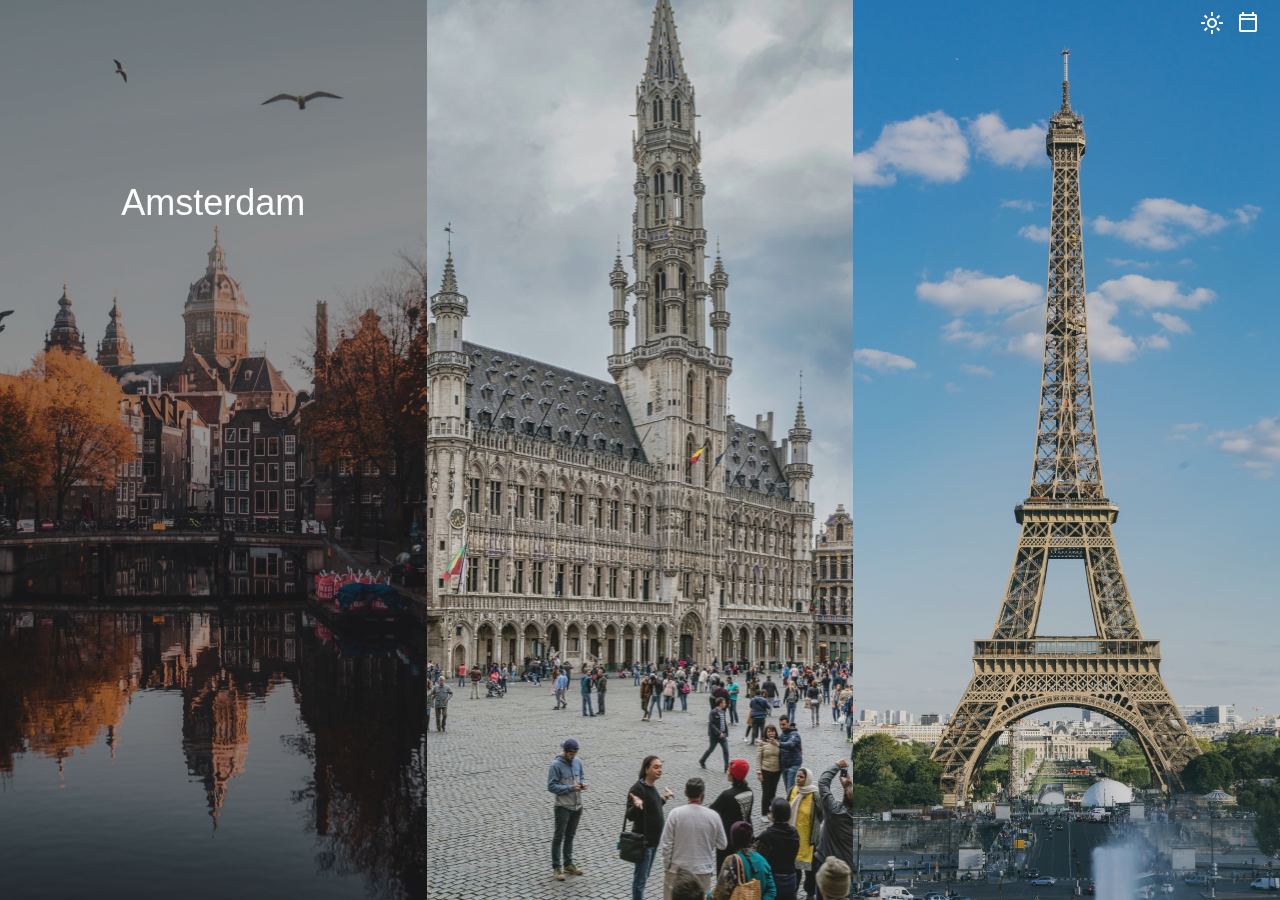
<file: index.html>
<!DOCTYPE html>
<html>
  <head>
    <title>Europe Trip</title>
    <link rel="icon" type="image/png" href="images/plane.png">
    <link rel="stylesheet" type="text/css" href="style.css">
    <link rel="stylesheet" href="https://fonts.googleapis.com/css2?family=Material+Symbols+Outlined:opsz,wght,FILL,GRAD@20..48,100..700,0..1,-50..200" />
  </head>
  <body>
    <a href="cal.html" id="cal-button">
    <span class="material-symbols-outlined">
        calendar_today
    </span>
    </a>
    <button id="night-mode-button">
      <span class="material-symbols-outlined">
        light_mode
      </span>
    </button>
    <div id="image-container">
      <div class="image" data-day="images/amsterdamday.jpg" data-night="images/amsterdamnight.jpg">
        <a href="amsterdam.html"><div class="city-name">Amsterdam</div></a>
      </div>
      <div class="image" data-day="images/brusselsday.jpg" data-night="images/brusselsnight.jpg">
        <a href="brussels.html"><div class="city-name">Brussels</div></a>
      </div>
      <div class="image" data-day="images/parisday.jpg" data-night="images/parisnight.jpg">
        <a href="paris.html"><div class="city-name">Paris</div></a>
      </div>
    </div>
    <div id="countdown"></div>
    <script src="script.js"></script>
  </body>
</html>
</file>
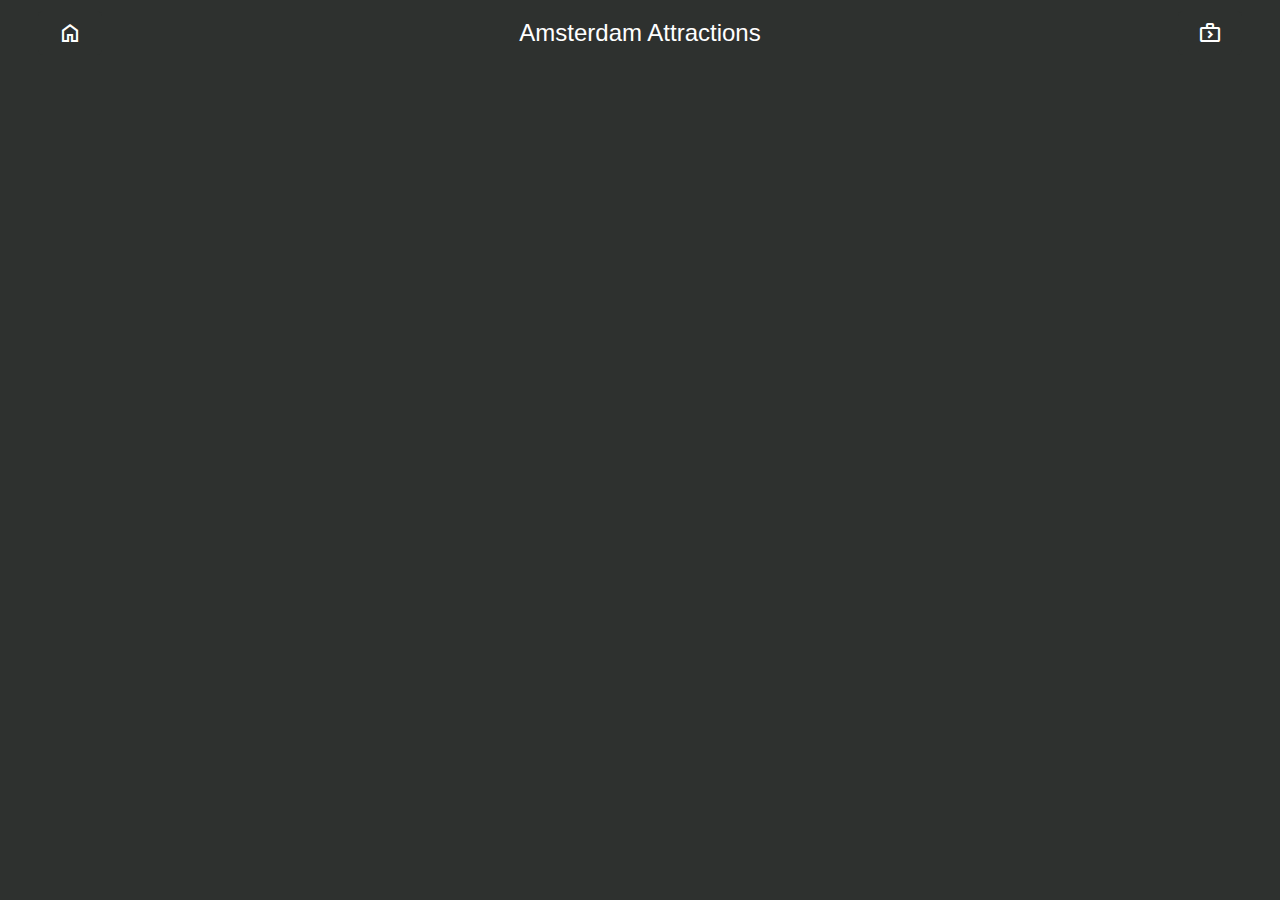
<file: amsterdam.html>
<style>
    body {
        display: flex;
        flex-direction: column;
        height: 98vh;
        background-color: #2e312f;
    }
    
    header {
        display: flex;
        justify-content: space-between;
        align-items: center;
        padding: 0 30px;
        height: 50px;
        background-color: #2e312f;
        color: #fff;
    }
    
    .btn {
        display: inline-block;
        padding: 10px 20px;
        background-color: #2e312f;
        color: #fff;
        text-decoration: none;
        border-radius: 5px;
        font-weight: bold;
        transition: all 0.2s ease-in-out;
    }
    
    .btn:hover {
        background-color: #2894d8;
        color: #fff;
    }
    
    iframe {
        flex-grow: 1;
        width: 100%;
        border: none;
    }
    
    .header-title {
    font-family: Helvetica, sans-serif;
    font-size: 24px;
    color: #fff;
    }

</style>

<head>
    <title>Amsterdam</title>
    <link rel="icon" type="image/png" href="images/map.png">
    <link rel="stylesheet" href="https://fonts.googleapis.com/css2?family=Material+Symbols+Outlined:opsz,wght,FILL,GRAD@20..48,100..700,0..1,-50..200" />
</head>

<body>
    <header>
        <a href="index.html" class="btn">
            <span class="material-symbols-outlined">
                home
            </span>
        </a>
        <div class="header-title">
            Amsterdam Attractions
        </div>
        <a href="brussels.html" class="btn">
            <span class="material-symbols-outlined">
                next_week
            </span>
        </a>
    </header>
    
    <iframe src="https://www.google.com/maps/d/u/1/embed?mid=1JAIQW1IThHa-FNE111A00H6KJyLe4cM&ehbc=2E312F"></iframe>
</body>
</file>
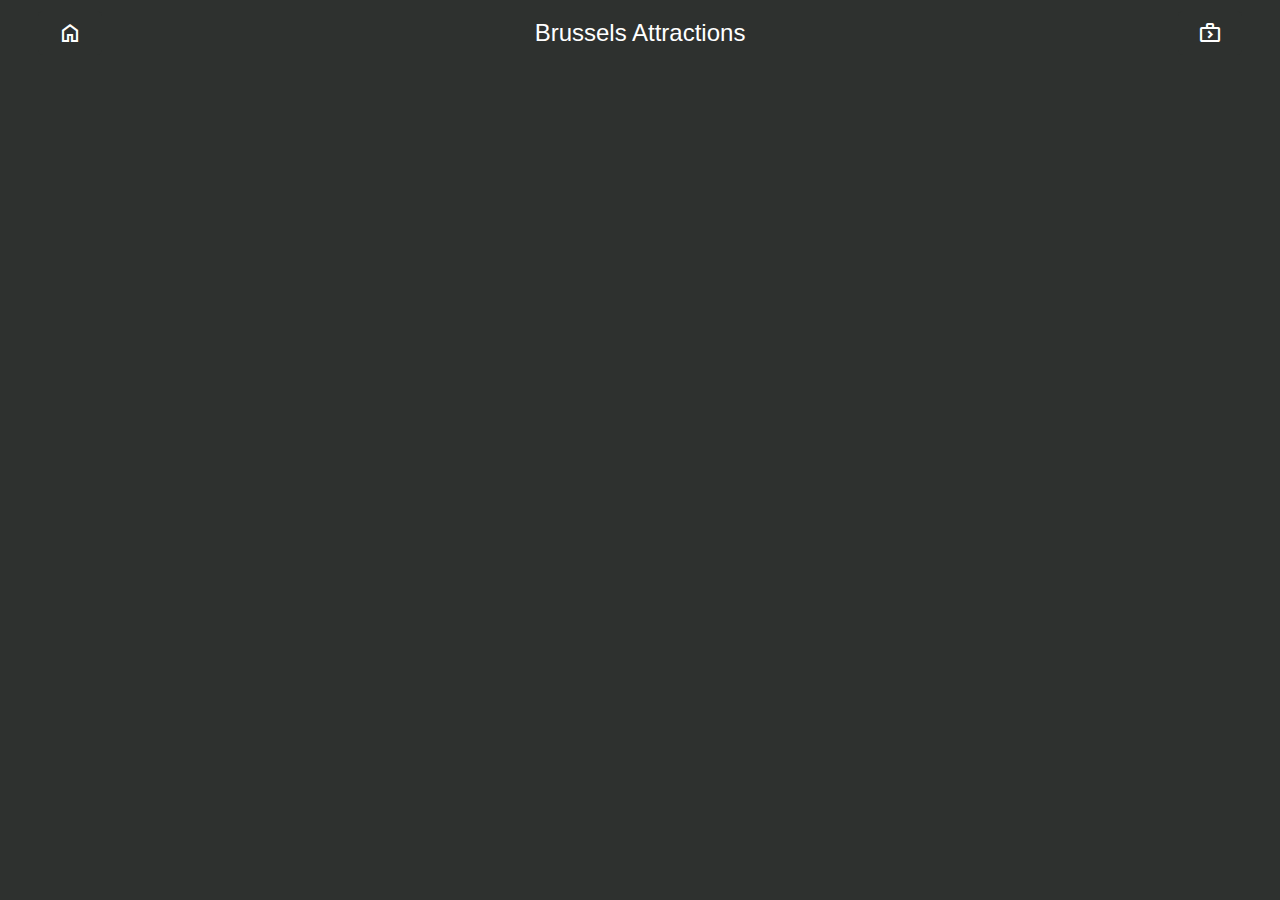
<file: brussels.html>
<style>
    body {
        display: flex;
        flex-direction: column;
        height: 98vh;
        background-color: #2e312f;
    }
    
    header {
        display: flex;
        justify-content: space-between;
        align-items: center;
        padding: 0 30px;
        height: 50px;
        background-color: #2e312f;
        color: #fff;
    }
    
    .btn {
        display: inline-block;
        padding: 10px 20px;
        background-color: #2e312f;
        color: #fff;
        text-decoration: none;
        border-radius: 5px;
        font-weight: bold;
        transition: all 0.2s ease-in-out;
    }
    
    .btn:hover {
        background-color: #2e312f;
        color: dodgerblue;
    }
    
    iframe {
        flex-grow: 1;
        width: 100%;
        border: none;
    }
    
    .header-title {
    font-family: Helvetica, sans-serif;
    font-size: 24px;
    color: #fff;
    }

</style>

<head>
    <title>Brussels</title>
    <link rel="icon" type="image/png" href="images/map.png">
    <link rel="stylesheet" href="https://fonts.googleapis.com/css2?family=Material+Symbols+Outlined:opsz,wght,FILL,GRAD@20..48,100..700,0..1,-50..200" />
</head>

<body>
    <header>
        <a href="index.html" class="btn">
            <span class="material-symbols-outlined">
                home
            </span>
        </a>
        <div class="header-title">
            Brussels Attractions
        </div>
        <a href="paris.html" class="btn">
            <span class="material-symbols-outlined">
                next_week
            </span>
        </a>
    </header>
    
    <iframe src="https://www.google.com/maps/d/u/1/embed?mid=1jWyklDWfeKhR5JiTvxRVPIODYDD7m_4&ehbc=2E312F"></iframe>
</body>
</file>
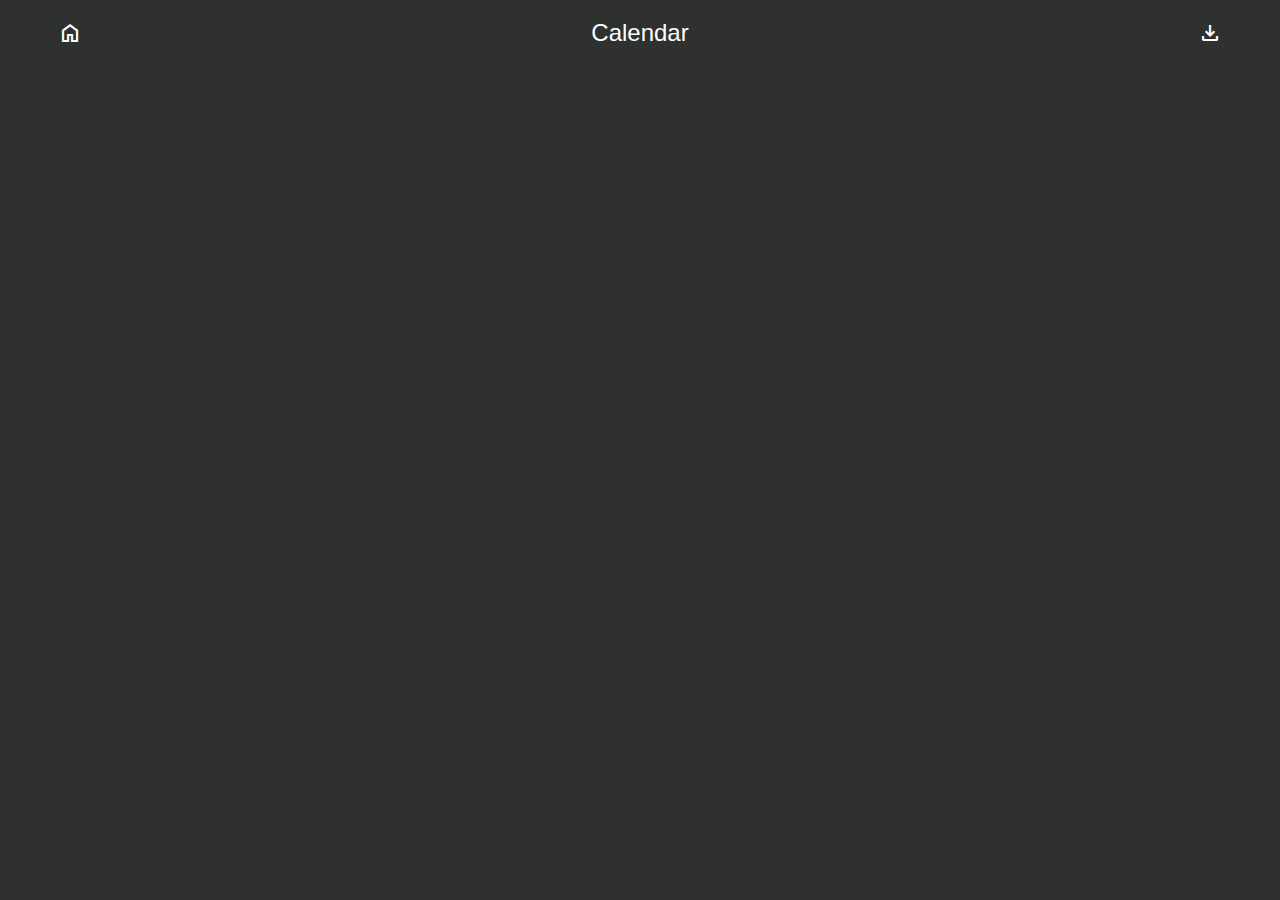
<file: cal.html>
<style>
    body {
        display: flex;
        flex-direction: column;
        height: 98vh;
        background-color: #2e312f;
    }
    
    header {
        display: flex;
        justify-content: space-between;
        align-items: center;
        padding: 0 30px;
        height: 50px;
        background-color: #2e312f;
        color: #fff;
    }
    
    .btn {
        display: inline-block;
        padding: 10px 20px;
        background-color: #2e312f;
        color: #fff;
        text-decoration: none;
        border-radius: 5px;
        font-weight: bold;
        transition: all 0.2s ease-in-out;
    }
    
    .btn:hover {
        background-color: #2e312f;
        color: dodgerblue;
    }
    
    iframe {
        flex-grow: 1;
        width: 100%;
        border: none;
    }
    
    .header-title {
    font-family: Helvetica, sans-serif;
    font-size: 24px;
    color: #fff;
    }

</style>

<head>
    <title>Brussels</title>
    <link rel="icon" type="image/png" href="images/map.png">
    <link rel="stylesheet" href="https://fonts.googleapis.com/css2?family=Material+Symbols+Outlined:opsz,wght,FILL,GRAD@20..48,100..700,0..1,-50..200" />
</head>

<body>
    <header>
        <a href="index.html" class="btn">
            <span class="material-symbols-outlined">
                home
            </span>
        </a>
        <div class="header-title">
            Calendar
        </div>
        <a href="https://calendar.google.com/calendar/ical/4209ff7ff8cfe31c4fe63f533200e37b2d75dde8f75b86e1877e7a1cb2bd5dc0%40group.calendar.google.com/public/basic.ics" class="btn">
            <span class="material-symbols-outlined">
                download
            </span>
        </a>
    </header>
    
    <iframe src="https://calendar.google.com/calendar/embed?height=600&wkst=7&bgcolor=%23ffffff&ctz=Europe%2FBrussels&mode=WEEK&dates=20230429/20230506&showCalendars=0&showNav=0&showPrint=0&showTabs=0&showTitle=0&showDate=0&src=NDIwOWZmN2ZmOGNmZTMxYzRmZTYzZjUzMzIwMGUzN2IyZDc1ZGRlOGY3NWI4NmUxODc3ZTdhMWNiMmJkNWRjMEBncm91cC5jYWxlbmRhci5nb29nbGUuY29t&color=%23616161" style="border-width:0" frameborder="0" scrolling="no"></iframe>
</body>
</file>
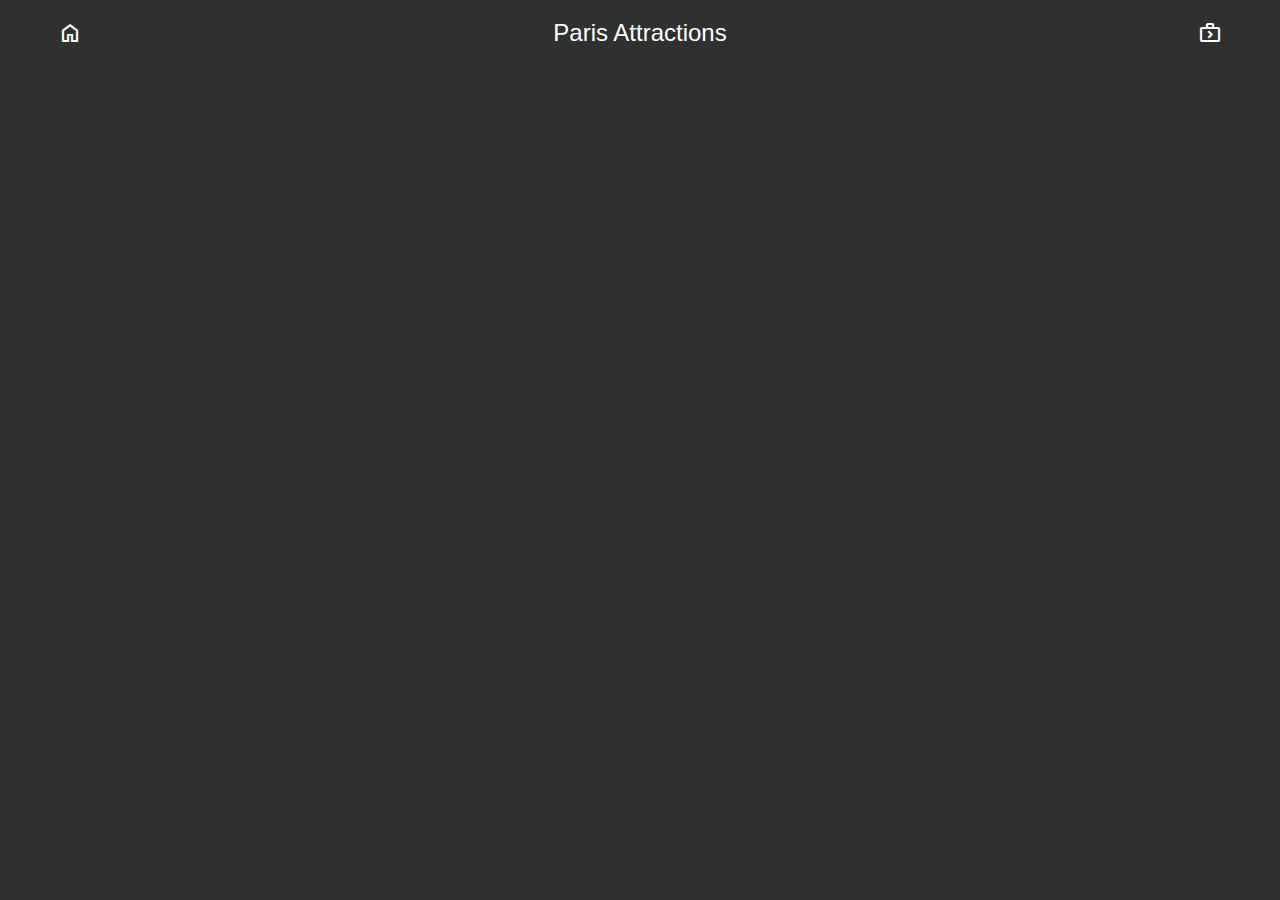
<file: paris.html>
<style>
    body {
        display: flex;
        flex-direction: column;
        height: 98vh;
        background-color: #2e312f;
    }
    
    header {
        display: flex;
        justify-content: space-between;
        align-items: center;
        padding: 0 30px;
        height: 50px;
        background-color: #2e312f;
        color: #fff;
    }
    
    .btn {
        display: inline-block;
        padding: 10px 20px;
        background-color: #2e312f;
        color: #fff;
        text-decoration: none;
        border-radius: 5px;
        font-weight: bold;
        transition: all 0.2s ease-in-out;
    }
    
    .btn:hover {
        background-color: #2e312f;
        color: dodgerblue;
    }
    
    iframe {
        flex-grow: 1;
        width: 100%;
        border: none;
    }
    
    .header-title {
    font-family: Helvetica, sans-serif;
    font-size: 24px;
    color: #fff;
    }

</style>

<head>
    <title>Paris</title>
    <link rel="icon" type="image/png" href="images/map.png">
    <link rel="stylesheet" href="https://fonts.googleapis.com/css2?family=Material+Symbols+Outlined:opsz,wght,FILL,GRAD@20..48,100..700,0..1,-50..200" />
</head>

<body>
    <header>
        <a href="index.html" class="btn">
            <span class="material-symbols-outlined">
                home
            </span>
        </a>
        <div class="header-title">
            Paris Attractions
        </div>
        <a href="amsterdam.html" class="btn">
            <span class="material-symbols-outlined">
                next_week
            </span>
        </a>
    </header>
    
    <iframe src="https://www.google.com/maps/d/u/1/embed?mid=1jmrQhC0Wd_Kf1mq9iawXwdjXrGaqJAM&ehbc=2E312F"></iframe>
</body>
</file>
<file: style.css>
/* Define custom font */
@font-face {
  font-family: 'Digital-7';
  src: url('digital-7.ttf');
}

/* Global styles */
html, body {
  height: 100%;
  margin: 0;
}

body {
  display: flex;
  align-items: center;
  color: white;
}

/* Image grid container */
#image-container {
  position: fixed;
  top: 0;
  left: 0;
  width: 100%;
  height: 100%;
  display: flex;
}

/* Individual images */
.image-container {
  position: relative;
}

.image {
  flex-basis: 33.33%;
  height: 100%;
  background-position: center;
  background-size: cover;
  filter: brightness(100%);
  transition: filter 0.3s ease-in-out;
}

.image:hover::after {
  content: '';
  position: absolute;
  top: 0;
  left: 0;
  width: 100%;
  height: 100%;
  background-color: black;
  opacity: 0.333;
}

/* Night mode styles */
.night-mode .image:nth-child(1) {
  background-image: url('images/amsterdamnight.jpg');
}

.night-mode .image:nth-child(2) {
  background-image: url('images/brusselsnight.jpg');
}

.night-mode .image:nth-child(3) {
  background-image: url('images/parisnight.jpg');
}

/* Countdown timer */
#countdown {
  font-family: 'Digital-7';
  font-size: 72px;
  font-weight: bold;
  text-align: center;
  margin: 0 auto;
  position: relative;
  z-index: 1;
}

/* Calendar button */
#cal-button {
  position: absolute;
  z-index: 2;
  top: 10px;
  right: 20px;
  background: none;
  border: none;
  outline: none;
  color: white;
}

#cal-button:hover .material-symbols-outlined {
  color: dodgerblue;
  transition: color 0.2s ease-in-out;
}


/* Night mode button */
#night-mode-button {
  position: absolute;
  z-index: 2;
  top: 10px;
  right: 50px;
  background: none;
  border: none;
  outline: none;
  color: white;
}

#night-mode-button:hover .material-symbols-outlined {
  color: dodgerblue;
  transition: color 0.2s ease-in-out;
}

/* City name overlays */
.city-name {
  font-family: Helvetica, Arial, sans-serif;
  display: flex;
  align-items: center;
  justify-content: center;
  position: absolute;
  z-index: 2;
  top: 0;
  left: 0;
  width: 100%;
  height: 45%;
  opacity: 0;
  transition: opacity 0.3s ease-in-out;
  font-size: 36px;
  color: white;
}

.image:hover .city-name {
  opacity: 1;
}

.image:hover .city-name::after {
  opacity: 0;
}

/* Image sources */
.image:nth-child(1) {
  background-image: url('images/amsterdamday.jpg');
}

.image:nth-child(2) {
  background-image: url('images/brusselsday.jpg');
}

.image:nth-child(3) {
  background-image: url('images/parisday.jpg');
}
</file>
